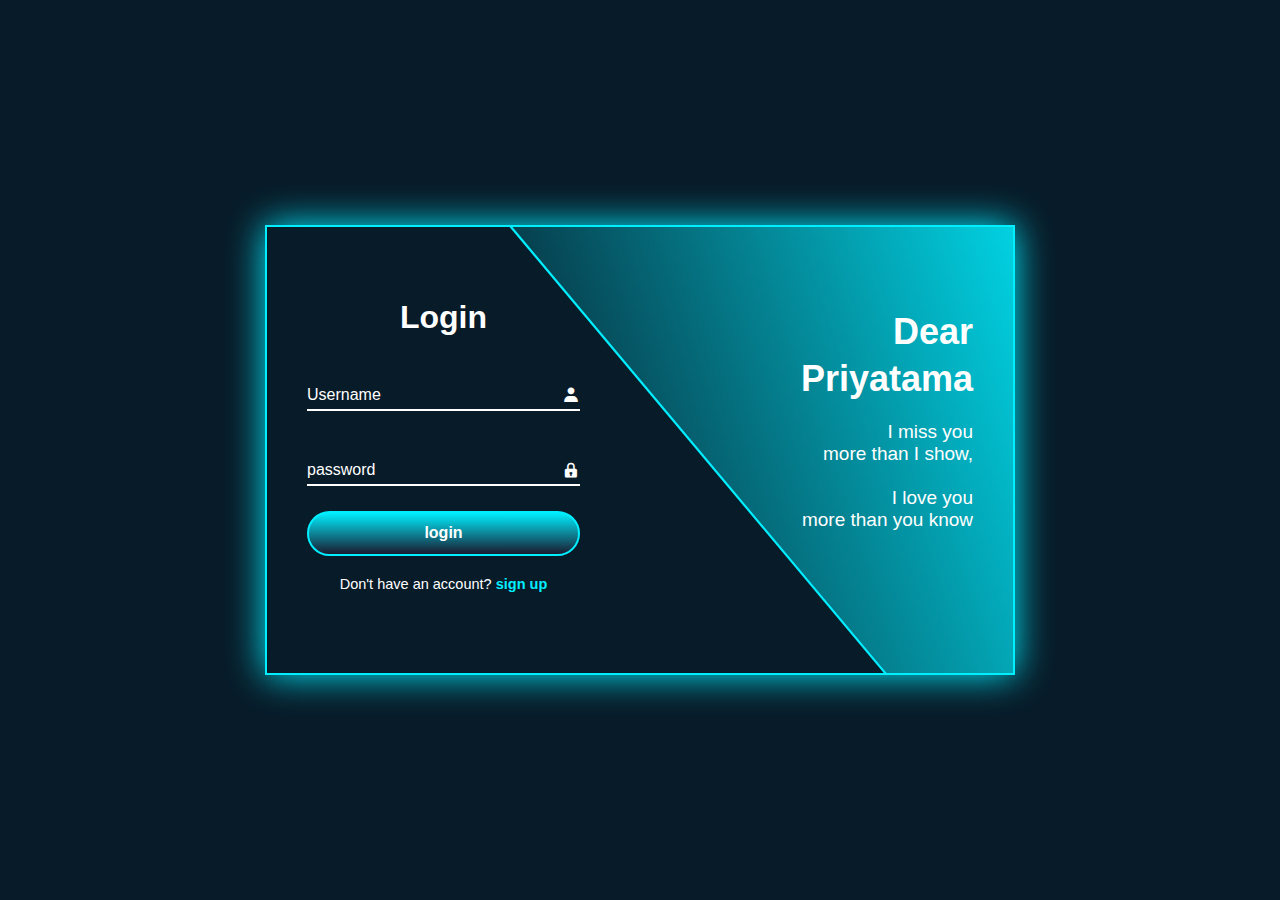
<file: index.html>
<!doctpe html >
<html>
<head>
   <title>My Love !</title>
   <link rel="icon"  type="image/*icon" href="./gentleman.png">
   <link href='https://unpkg.com/boxicons@2.1.4/css/boxicons.min.css' rel='stylesheet'>
   <style>
   *{
	margin:0;
	padding:0;
	font-family:'popins',sans-serif;
	box-sizing:border-box;
}

body{
	display:flex;
	justify-content:center;
	align-items:center;
	min-height:100vh;
	background:#081b29;
}
.wrap{
	position:relative;
	width:750px;
	height:450px;
	background:transparent;
	border:2px solid #0ef;
	box-shadow:0 0 35px #0ef;
	overflow:hidden;
}
.wrap .form-box.login{
	left:0;
	padding:0 60px 0 40px ;
}

      	
.form-box{
	position:absolute;
	top:0;
	width:50%;
	height:100%;
	display:flex;
	
	flex-direction:column;
	justify-content:center;
}
.form-box h2 {
	font-size:32px;
	color:#fff;
	text-align:center;
}
.input-box {
	position:relative;
	width:100%;
	height:50px;
	
	margin:25px 0;
}
 .input-box input{
	width:100%;
	height:100%;
	font-size:16px;
	color:#fff;
	font-weight:500;
	padding-right:20px;
	background:transparent;
	border:none;
	outline:none;
	border-bottom:2px solid #fff;
	transition:.6s;
}
.input-box input:focus,
.input-box input:valid{
	border-bottom-color:#0ef;
	
}

.input-box label {
	position:absolute;
	top:50%;
	left:0;
	transform:translatev(-50);
	font-size:16px;
	color:#fff;
    pointer-events:none;
	transition:.6s;
}

.input-box input:focus~label,
.input-box input:valid~label{
	top:-5px;
	color:#0ef;
	
}

.input-box i{
	position:absolute;
	top:50%;
	right:0;
	transform:translatev(-50%);
	font-size:18px;
	color:white;
	transition:.6s;
}

.input-box input:focus~i,
.input-box input:valid~i{
	color:#0ef;
	
}

.btn{
	position:relative;
	width:100%;
	height:45px;
	background:linear-gradient(to bottom, #0EF, #1A1A2E);
	border:2px solid #0ef;
	outline:none;
	border-radius:40px;
	 :none;
	cursor:pointer;
	font-size:16px;
	color:#fff;
	font-weight:600;
	z-index:1;
	
}

/*.btn::before{
	content:"";
	position:adsolute;
	top:5;
	left:0;
	width:100%;
	height:18%;
	background:linear-gradient(#081b29,#0ef ,#081b29 ,#0ef);
	z-index:-1;
	
}*/

.log-link{
	font-size:14.5px;
	color:#fff;
	text-align:center;
	margin:20px 0 10px;
}

.log-link p a {
	color:#0ef;
	text-decoration:none;
	font-weight:600;
}

.log-link p a:hover{
	text-decoration:underline;
}


.wrap .info-text{
	position:absolute;
	top:0;
	width:50%;
	height:100%;
	display:flex;
	flex-direction:column;
	justify-content:center;
	text-align:right;
	padding:0 40px 60px 150px;
}

.login{
     right:0;
}

.info-text h2{
   font-size:36px;
   color:#fff;
   line-height:1.3;
   text-decoration:uppercase;
}

.info-text p{
	font-size: 19px;
	color:#fff;
}

.wrap .bg-animate{
	position:absolute;
	top: 0;
	right: 0;
	width:850px;
	height:600px;
	background:linear-gradient(45deg, #081b29, #0ef);
	border-bottom:3px solid #0ef;
	transform:rotate(10deg) skewy(40deg);
	transform-origin:bottom right;
}
	
	

	


   </style>
</head>
<body>
  <div class="wrap">
      <span class="bg-animate"></span>
      <div class="form-box login">
          <h2>Login</h2>
          <form action="./login.html" target="_blank">

             <div class="input-box">
			     <input type="text" required>
			     <label>Username</label>
				<i class='bx bxs-user'></i>
             </div>			 
			  <div class="input-box">
			     <input type="password" required>
			     <label>password</label>
				 <i class='bx bxs-lock'></i>
             </div>
			 <button type="submit" class="btn">login</button>
			 <div class="log-link">
			     <p>Don't have an account? <a href="./index.html" class="reg-link">sign up </a>
			 </div>
			 
         </form>
        </div>
	      <div class="info-text login">
		  <h2>Dear Priyatama</h2><br>
		  <p>I miss you<br>more than I show,<br><br>I love you<br>more than you know </p>
	      </div>
  </div>

</body>
</html>
</file>
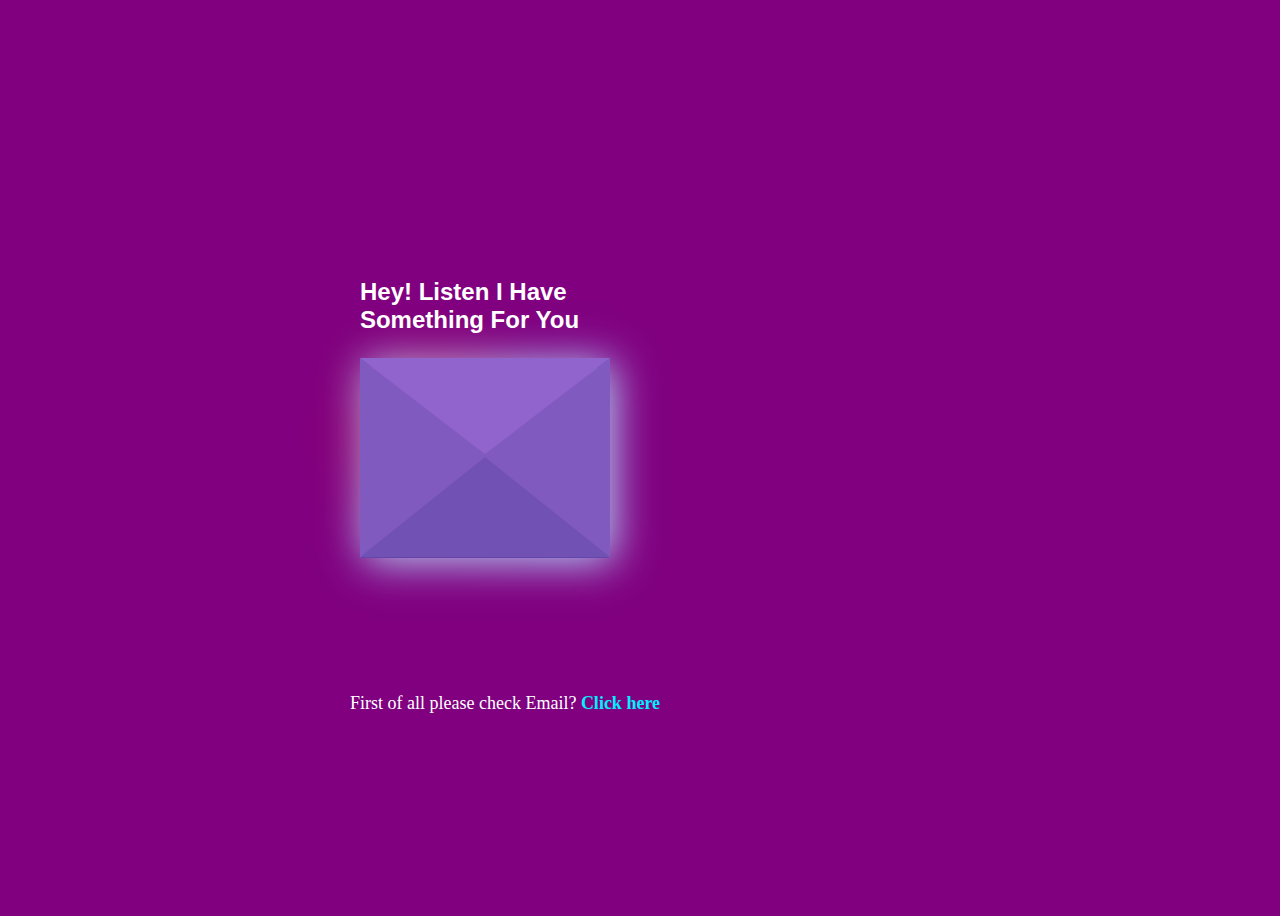
<file: login.html>
<!doctype html>
<html>
<head>
     <title>Letter</title>
	 <link rel="stylesheet" href="Alex.css">
	 <link rel="icon" type="image/*icon" href="./love-letter.png">
</head>
<body>
<div class="envelope">
<div class="back"></div>
<div class="letter">
<div class="heart"></div>
<div class="text">
<p>Dil ko aaj<br> bhi aadat hai<br>Usko duaon <br> main mangne<br> ki.</p>
</div>
</div>

<div class="front"></div>
<div class="top"></div>

<div class="shadow"></div>
<div class="text1">
<h2>Hey! Listen I Have Something For You</h2>
</div>
</div>
 <div class="log-link">
			     <p>First of all please check Email? <a href="./top.html">Click here </a>
			 </div>
</body>
</html>
</file>
<file: Alex.css>
body{
	display:flex;
	align-items:center;
	justify-content:center;
	height:100vh;
	background:/*#b784db*/#800080;
}
.envelope{
	position:relative;
	cursor:pointer;
	box-shadow:4px 4px 40px #B1D5FD;
}

.back{
	position:relative;
	width:250px;
	height:200px;
	background:#6247aa;
}

.front{
	position:absolute;
	border-right:130px solid #815ac0;
	border-top:100px solid transparent;
	border-bottom:100px solid transparent;
	height: 0;
	width: 0;
	top: 0;
	left:120px;
	z-index: 3;
}
.front:before{
	content:'';
	position:absolute;
	border-left:130px solid #815ac0;
	border-top:100px solid transparent;
	border-bottom:100px solid transparent;
	height: 0;
	width: 0;
	top: -100px;
	left: -120px;`
}

.front:after{
	content:'';
	position:absolute;
	border-bottom:100px solid #7251b5;
	border-left:125px solid transparent;
	border-right:125px solid transparent;
	height: 0; 
	width: 0;
	top: -1px;
	left: -120px;
}

.top{
	
	position:absolute;
	border-top:100px solid #9163cd;
	border-left:125px solid transparent;
	border-right:125px solid transparent;
	height: 0; 
	width: 0;
	top: 0;
	transform-origin: top;
	transition:0.6s;
}

.envelope:hover .top{
	transform: rotatex(160deg);
}

.letter{
	position:absolute;
	background:white;
	width:240px;
	height:180px;
	top:10px;
	left:10px;
	transition:0.2s;
}

.envelope:hover .letter{
	transform:translatey(-100px);
    z-index:2;
}




.text1{
	position:absolute;
	color:white;
	font-family:sans-serif;
	top:-50%
	
}

.text {
	text-align:center;
	font-size:14px;
	font-family:Arial, Helvetica, sans-serif;
	margin-top:10px 0px 0px 10px;
	font-weight:bold;
	color:black;
	position:relative;
	top:-20px ;
	left:20px;
}
/***************a****************/
.log-link{
	font-size:18px;
	color:#fff;
	text-align:center;
	margin:500px 0 10px;
	
	position:relative;
	right:260px;
	
}

.log-link p a {
	color:#0ef;
	text-decoration:none;
	font-weight:600;
}

.log-link p a:hover{
	text-decoration:underline;
}
	
	/*********heart**************/

.heart{
	background-color:red;
	height:70px;
	width:70px;
	position:relative;
	top:20px;
	left:20px;
	transform:rotate(-45deg);
	box-shadow:-5px 15px 100px red;
animation:untoldcoding 0.6s linear infinite;
}
@keyframes untoldcoding{
	0%{
		transform: rotate(-45deg) scale(1.07);
	}
	
	70%{
		transform: rotate(-45deg) scale(1.0);
	}
	
	100%{
		transform: rotate(-45deg) scale(0.08);
	}
}

.heart:before{
	content:'';
	position:absolute;
	height:70px;
	width:70px;
	background:red;
	top:-40px;
	border-radius:50px;
}
.heart:after{
	content:'';
	position:absolute;
	height:70px;
	width:70px;
	background:red;
	right:-40px;
	border-radius:50px;
}
</file>
